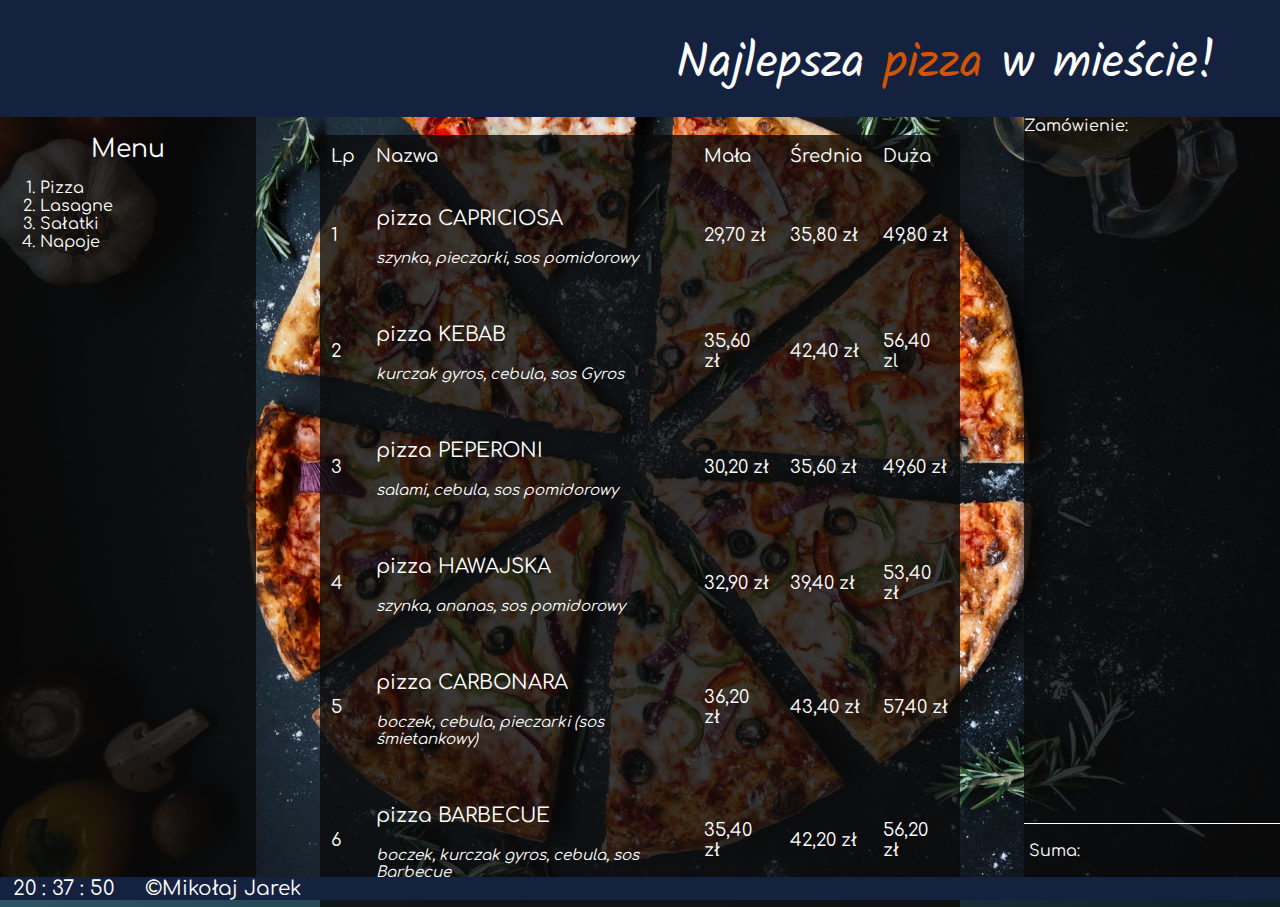
<file: menu.html>
<!DOCTYPE html>
<html>
<head>
    <meta charset="utf-8" />
    <meta http-equiv="X-UA-Compatible" content="IE=edge">
    <title>Pizzeria Margherita - menu</title>
    <meta name="viewport" content="width=device-width, initial-scale=1">
    <link rel="stylesheet" type="text/css" media="screen" href="main.css" />
    <link href="https://fonts.googleapis.com/css?family=Kalam" rel="stylesheet"> 
    <link href="https://fonts.googleapis.com/css?family=Comfortaa" rel="stylesheet"> 
    <link rel="stylesheet" href="https://use.fontawesome.com/releases/v5.6.3/css/all.css" integrity="sha384-UHRtZLI+pbxtHCWp1t77Bi1L4ZtiqrqD80Kn4Z8NTSRyMA2Fd33n5dQ8lWUE00s/" crossorigin="anonymous">
    <script src="https://ajax.googleapis.com/ajax/libs/jquery/3.3.1/jquery.min.js"></script>
</head>
<body>

    <div class="navbar">
        <p>Najlepsza <a class="pom">pizza</a> w mieście!</p>
    </div>



    <div class="main">
        <div class="lewy">
            <p>Menu</p>
            <ol>
                <li>Pizza</li>
                <li>Lasagne</li>
                <li>Sałatki</li>
                <li>Napoje</li>
            </ol>
        </div>



        <div class="srodkowy">
            <div class="tlo-tab">
            <table border="0" cellpadding="10" cellspacing="1">
                <tr>
                    <td>Lp</td>
                    <td>Nazwa</td>
                    <td>Mała</td>
                    <td>Średnia</td>
                    <td>Duża</td>
                </tr>
                <tr>
                    <td>1</td>
                    <td>
                        <p class="nazwa">pizza CAPRICIOSA</p>
                        <p class="opis">szynka, pieczarki, sos pomidorowy</p>
                    </td>
                    <td><a class="cena" onclick="dodawanie('29.70','pizza CAPRICIOSA (mała)')">29,70 zł</a></td>
                    <td><a class="cena" onclick="dodawanie('35.80','pizza CAPRICIOSA (średnia)')">35,80 zł</a></td>
                    <td><a class="cena" onclick="dodawanie('49.80','pizza CAPRICIOSA (duża)')">49,80 zł</a></td>
                </tr>
                <tr>
                    <td>2</td>
                    <td>
                        <p class="nazwa">pizza KEBAB </p>
                        <p class="opis"> kurczak gyros, cebula, sos Gyros </p>
                    </td>
                    <td><a class="cena" onclick="dodawanie('35.60','pizza KEBAB (mała)')">35,60 zł</a></td>
                    <td><a class="cena" onclick="dodawanie('42.40','pizza KEBAB (średnia)')">42,40 zł</a></td>
                    <td><a class="cena" onclick="dodawanie('56.40','pizza KEBAB (duża)')">56,40 zl</a></td>
                </tr>
                <tr>
                    <td>3</td>
                    <td>
                        <p class="nazwa">pizza PEPERONI  </p>
                        <p class="opis">salami, cebula, sos pomidorowy </p>
                    </td>
                    <td><a class="cena" onclick="dodawanie('30.20','pizza PEPERONI (mała)')">30,20 zł</a></td>
                    <td><a class="cena" onclick="dodawanie('35.60','pizza PEPERONI (średnia)')">35,60 zł</a></td>
                    <td><a class="cena" onclick="dodawanie('49.60','pizza PEPERONI (duża)')">49,60 zł</a></td>
                </tr>
                <tr>
                    <td>4</td>
                    <td>
                        <p class="nazwa"> pizza HAWAJSKA</p>
                        <p class="opis"> szynka, ananas, sos pomidorowy </p>
                    </td>
                    <td><a class="cena" onclick="dodawanie('32.90','pizza HAWAJSKA (mała)')">32,90 zł</a></td>
                    <td><a class="cena" onclick="dodawanie('39.40','pizza HAWAJSKA (średnia)')">39,40 zł</a></td>
                    <td><a class="cena" onclick="dodawanie('53.40','pizza HAWAJSKA (duża)')">53,40 zł</a></td>
                </tr>
                <tr>
                    <td>5</td>
                    <td>
                        <p class="nazwa">pizza CARBONARA </p>
                        <p class="opis"> boczek, cebula, pieczarki (sos śmietankowy) </p>
                    </td>
                    <td><a class="cena" onclick="dodawanie('36.20','pizza CARBONARA (mała)')">36,20 zł</a></td>
                    <td><a class="cena" onclick="dodawanie('43.40','pizza CARBONARA (średnia)')">43,40 zł</a></td>
                    <td><a class="cena" onclick="dodawanie('57.40','pizza CARBONARA (duża)')">57,40 zł</a></td>
                </tr>
                <tr>
                    <td>6</td>
                    <td>
                        <p class="nazwa">pizza BARBECUE</p>
                        <p class="opis"> boczek, kurczak gyros, cebula, sos Barbecue </p>
                    </td>
                    <td><a class="cena" onclick="dodawanie('35.40','pizza BARBECUE (mała)')"> 35,40 zł</a></td>
                    <td><a class="cena" onclick="dodawanie('42.20','pizza BARBECUE (średnia)')"> 42,20 zł</a></td>
                    <td><a class="cena" onclick="dodawanie('56.20','pizza BARBECUE (duża)')"> 56,20 zł</a></td>
                </tr>
                              
            </table>
        </div>
    </div>
        
    



        <div class="prawy">
                Zamówienie: <div id="zamowienie"></div>
                <div id="suma">
                    <div id="napisSuma">Suma: </div>
                    <div id="zaplata"></div> 
                </div>
        </div>
    </div>
    



<div class="stopka">
    <footer id="footer">
        <a id="zegar"></a>
        <a id="twr">&copy;Mikołaj Jarek</a>
    </footer>
</div>


    <script src="main.js"></script>
</body>
</html>
</file>
<file: main.css>
body{
    margin: 0;
    padding: 0;
    background-image: linear-gradient(to left, #0F2027, #203A43, #2C5364);
    font-family: 'Comfortaa', cursive;
}

a:link{
    text-decoration: none;
    color: white;
}

/* navbar */
.navbar{
    width: 100vw;
    background-color: #15223f;
    height: 13vh;
    
}

.navbar p{
    padding: 0;
    margin: 0;
    font-family: 'Kalam', cursive;
    color: white;
    font-size: 300%;
    text-align: right;
    padding: 2% 5%;
}

.pom{
    color: #d35400;
}



/* main */
.main{
    background: url(1.jpeg) center center fixed;
    background-size: cover;
    height: 87vh;
}


    /* lewy */
.lewy{
    width: 20%;
    float: left;
    background-color: rgba(10, 10, 10, 0.8);
    color: white;
    height: 100%;
    overflow: hidden;
}

.lewy .napis{
    margin-bottom: 5vh;
}

.lewy p{
    margin: 0;
    margin-top: 2vh;
    font-size: 25px;
    text-align: center;
}

.lewy #kontakt{
    margin-top: 5vh;
    font-size: 17px;
    line-height: 4vh;
    transition: 0.4s;
}

.lewy .oblicz{
    font-size: 20px;
    text-decoration: underline;
}

.lewy .oblicz a{
    cursor: pointer;
}

.lewy .liczenie{
    padding-top: 10vh;
    font-size: 17px;
    overflow: hidden;
    transition: .5s;
    opacity: 0;
    display: inline-block;
}

.lewy .liczenie input{
    border: none;
    border-radius: 15px;
    padding: 2%;
    margin-top: 2%;
}

.lewy .liczenie button{
    border: none;
    height: 7vh;
    width: 12vw;
    margin-top: 4vh;
    background-color: black;
    color: #d35400;
    font-family: 'Comfortaa', cursive;
    font-size: 20px;
    border: 1px solid #d35400;
    transition: 0.4s;
}

.lewy .liczenie button:hover{
    background-color: rgba(10, 10, 10, 0);

}


/* prawy */
.prawy{
    width: 20%;
    float: right;
    background-color: rgba(10, 10, 10, 0.8);
    color: white;
    height: 100%;
}

.prawy p{
    margin: 0;
    margin-top: 2vh;
    font-size: 25px;
    text-align: center;
}


.prawy ol{
    line-height: 7vh;
    font-size: 20px;
}

.prawy .linki:link{
    color: white;
    cursor: pointer;
}

.prawy ol li a{
    color: white;
    text-decoration: none;
}

/* środkowy */


.srodkowy{
    width: 60%;
    float: left;
    color: white;
    height: 100%;
}

.srodkowy .promocje{
    width: 90%;
    padding: 0;
    margin: 0;
    margin: 4% 5% 3%;
    padding: 50px 0px 50px;
    text-align: center;
    font-size: 35px;
    background-color: rgba(10, 10, 10, 0.8);
}


/* footer */
.stopka{
    position: relative;
}

footer{
    position: absolute;
    bottom: 0;
    width: 100vw;
    background-color: #15223f;
    color: white;
    font-size: 20px
}

footer a{
    margin: 1%;
}


@media only screen and (min-width: 1201px) {
    .lewy {
        flex: 2; /* powiększenie 2/12 */
        order: 1;
    } 
    .srodkowy {
        flex: 7; /* powiększenie 7/12 */
        order: 2;
    } 
    .prawy {
        flex: 3; /* powiększenie 3/12 */
        order: 3;
    }
}





#zdj1, #zdj2, #zdj3{
    width: 40vw;
    height: 50vh;
    
}


.slideshow-container {
    width:40vw;
    position: relative;
    margin: auto;
    border: 1px solid black;
    height: 50vh;
}

.mySlides {
    
    display: none;
    text-align: center;
}

.text {
    color: white;
    background-color: rgba(10, 10, 10, 0.8);
    font-size: 30px;
    position: absolute;
    bottom: 0px;
    width: 100%;
    text-align: center;
    padding: 10px 0px 10px;
}


.numbertext {
    color: #f2f2f2;
    font-size: 12px;
    padding: 8px 12px;
    position: absolute;
    top: 0;
}


/* animacje */
.fade {
    -webkit-animation-name: fade;
    -webkit-animation-duration: 1.5s;
    animation-name: fade;
    animation-duration: 1.5s;
}

@-webkit-keyframes fade {
    from {opacity: 0.2}
    to {opacity: 1}
}

@keyframes fade {
    from {opacity: 0.2};
    to {opacity: 1}
}













/* MENU  */


.tlo-tab{
    background-color: rgba(10, 10, 10, 0.8);
    width:50vw;
    position: relative;
    margin: auto;
    margin-top: 2vh;
}

.tlo-tab table{

    margin: auto;
    position: relative;
}

.nazwa{
    font-size: 20px;
}

.opis{
    font-size: 15px;
    font-style: italic;
}

table{
    font-size: 18px;
}

.cena{
    cursor: pointer;
}


#suma{
    position: absolute;
    bottom: 40px;
    border-top: 1px solid white;
    width: 20%;
    padding-top: 2vh;

}

#suma #napisSuma{
    margin-left: 2%;
    width: 30%;
    float: left;
}

#suma #zaplata{
    width:  50%;
    float: right;
}

#zamowienie{
    line-height: 5vh;
}
</file>
